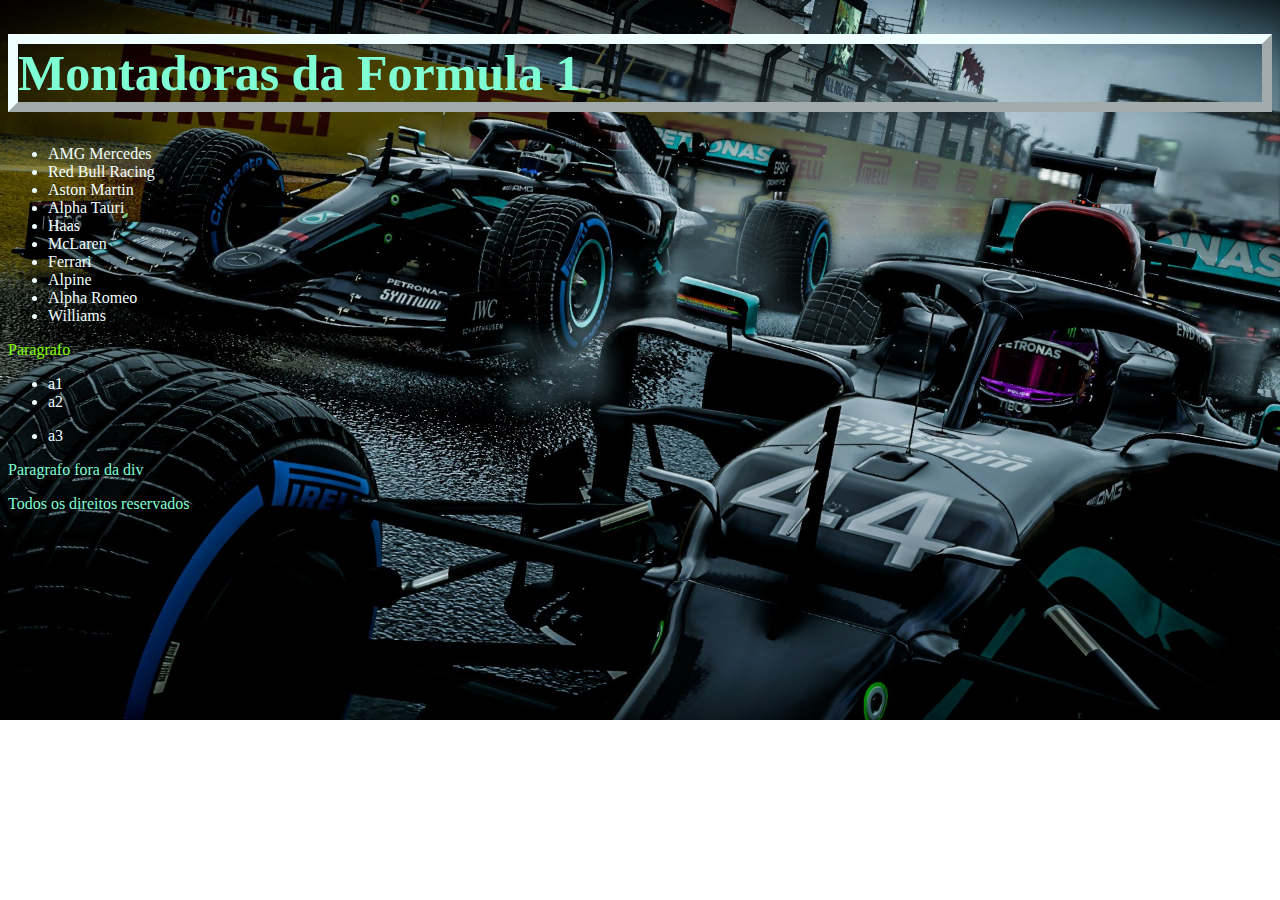
<file: HTML-Basics-04/index.html>
<!DOCTYPE html>
<html lang="en">
<head>
    <meta charset="UTF-8">
    <meta http-equiv="X-UA-Compatible" content="IE=edge">
    <meta name="viewport" content="width=<>, initial-scale=1.0">
    <title>Document</title>
    <link rel="stylesheet" href="style.css">
</head>
<body>
    <header>
        <h1>Montadoras da Formula 1</h1>
    </header>

    <section id="equipes">
        <ul>
            <li class="carro1">AMG Mercedes</li>
            <li>Red Bull Racing</li>
            <li>Aston Martin</li>
            <li>Alpha Tauri</li>
            <li>Haas</li>
            <li>McLaren</li>
            <li>Ferrari</li>
            <li>Alpine</li>
            <li class="carro1">Alpha Romeo</li>
            <li>Williams</li>
        </ul>
    </section>

    <div id="exemplo">
        <p>Paragrafo</p>
        <!-- Seletor de descendência-->
        <ul>
            <li>a1</li>
            <li>a2</li>
        </ul>
        <ul>
            <li>a3</li>
        </ul>
    </div>
    <p>Paragrafo fora da div</p>
    <footer>
        Todos os direitos reservados
    </footer>

</body>
</html>
</file>
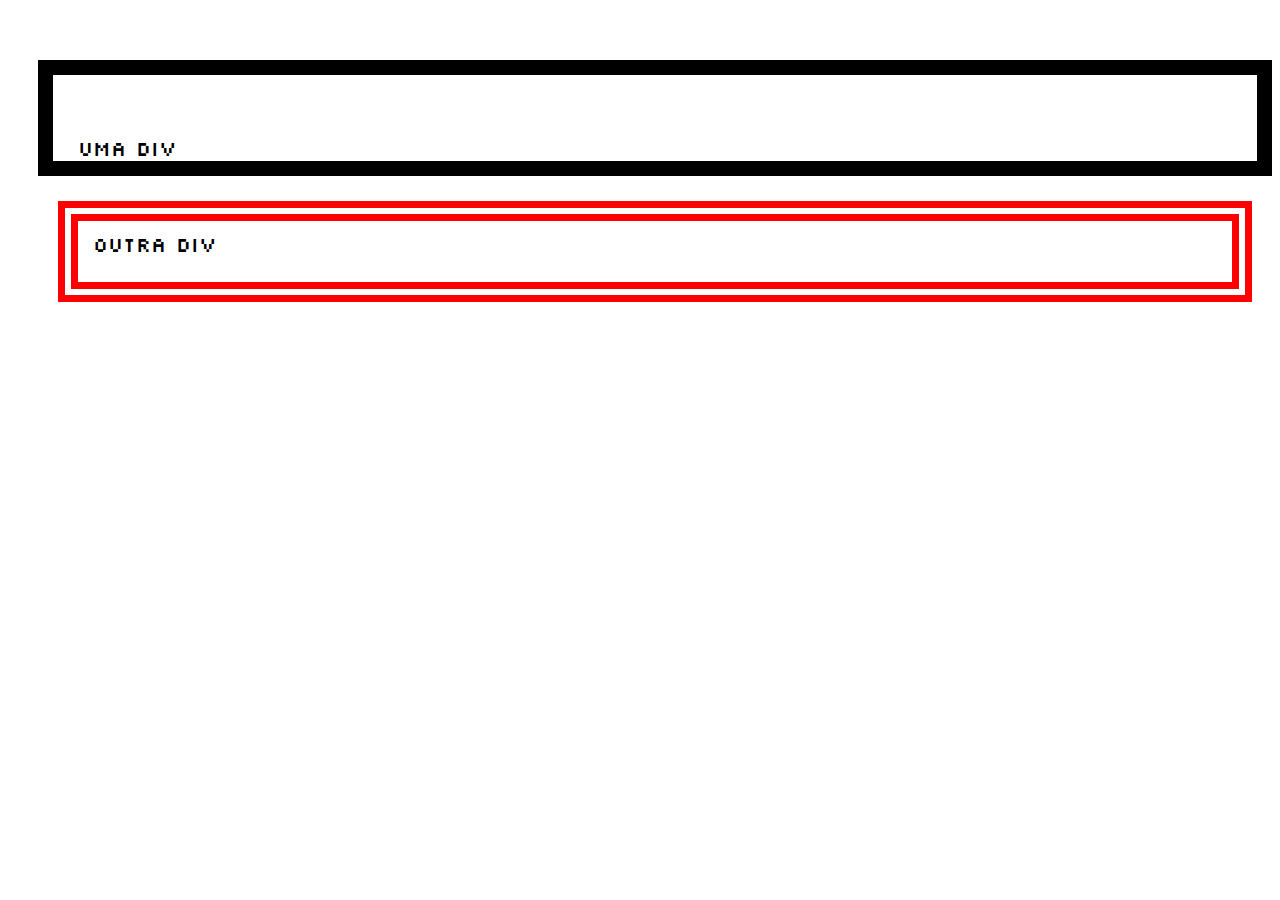
<file: HTML-Basics-05/index.html>
<!DOCTYPE html>
<html lang="en">
<head>
    <meta charset="UTF-8">
    <meta http-equiv="X-UA-Compatible" content="IE=edge">
    <meta name="viewport" content="width=device-width, initial-scale=1.0">
    <title>Document</title>
    <link rel="stylesheet" href="style.css">
</head>
<body>
 <div class="container">
    Uma div
 </div>
 <div class="box">
    Outra div
 </div>
</body>
</html>
</file>
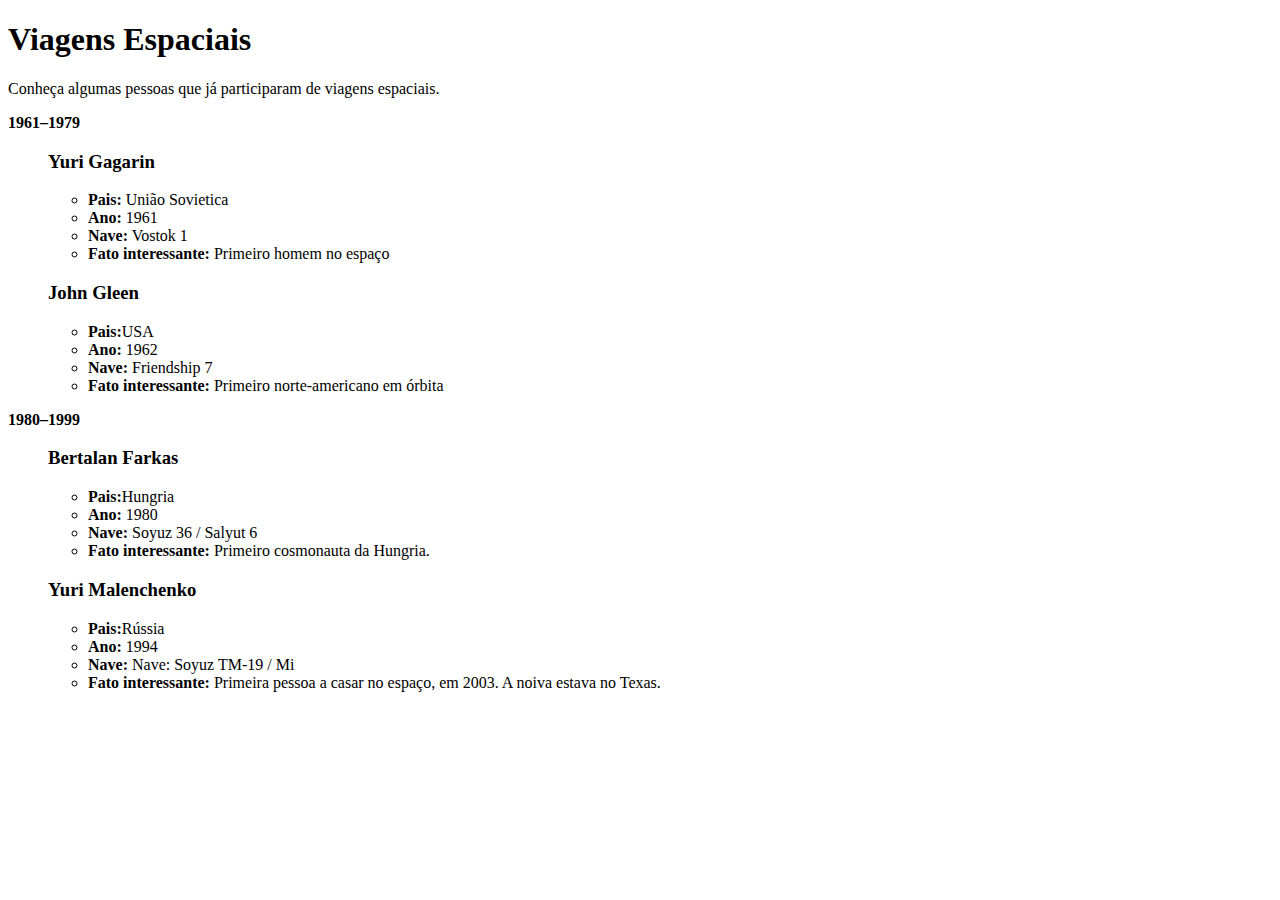
<file: HTML-Basics-01/EX01.html>
<!DOCTYPE html>
<html lang="pt-br">
<head>
    <meta charset="UTF-8">
    <meta http-equiv="X-UA-Compatible" content="IE=edge">
    <meta name="viewport" content="width=device-width, initial-scale=1.0">
    <title>Document</title>
</head>
<body>
    <H1>Viagens Espaciais</H1>
    <p>Conheça algumas pessoas que já
        participaram de viagens espaciais.</p>
        <p><strong>1961–1979 </strong></p>
        <ul><p><h3>Yuri Gagarin</p></h3>
        <ul>
            <li><strong>Pais:</strong> União Sovietica</li>
            <li><strong>Ano:</strong> 1961 </li>
            <li><strong>Nave:</strong> Vostok 1 </li>
            <li><strong>Fato interessante:</strong> Primeiro homem no espaço</li>
        </ul>
        </ul>
        <ul><p><h3>John Gleen</p></h3>
        <ul>
            <li><strong>Pais:</strong>USA</li>
            <li><strong>Ano:</strong> 1962 </li>
            <li><strong>Nave:</strong> Friendship 7 </li>
            <li><strong>Fato interessante:</strong> Primeiro norte-americano em órbita</li>
        </ul>
        </ul>
            <p><strong>1980–1999 </strong></p>
        <ul><p><h3>Bertalan Farkas</p></h3>
        <ul>
            <li><strong>Pais:</strong>Hungria</li>
            <li><strong>Ano:</strong> 1980 </li>
            <li><strong>Nave:</strong> Soyuz 36 / Salyut 6</li>
            <li><strong>Fato interessante:</strong> Primeiro cosmonauta da Hungria.</li>
        </ul>
        </ul>
        <ul><p><h3>Yuri Malenchenko</p></h3>
        <ul>
            <li><strong>Pais:</strong>Rússia</li>
            <li><strong>Ano:</strong> 1994 </li>
            <li><strong>Nave:</strong> Nave: Soyuz TM-19 / Mi</li>
            <li><strong>Fato interessante:</strong>  Primeira
                pessoa a casar no espaço, em 2003. A noiva estava no Texas.</li>
        </ul>
    </ul>


</body>
</html>
</file>
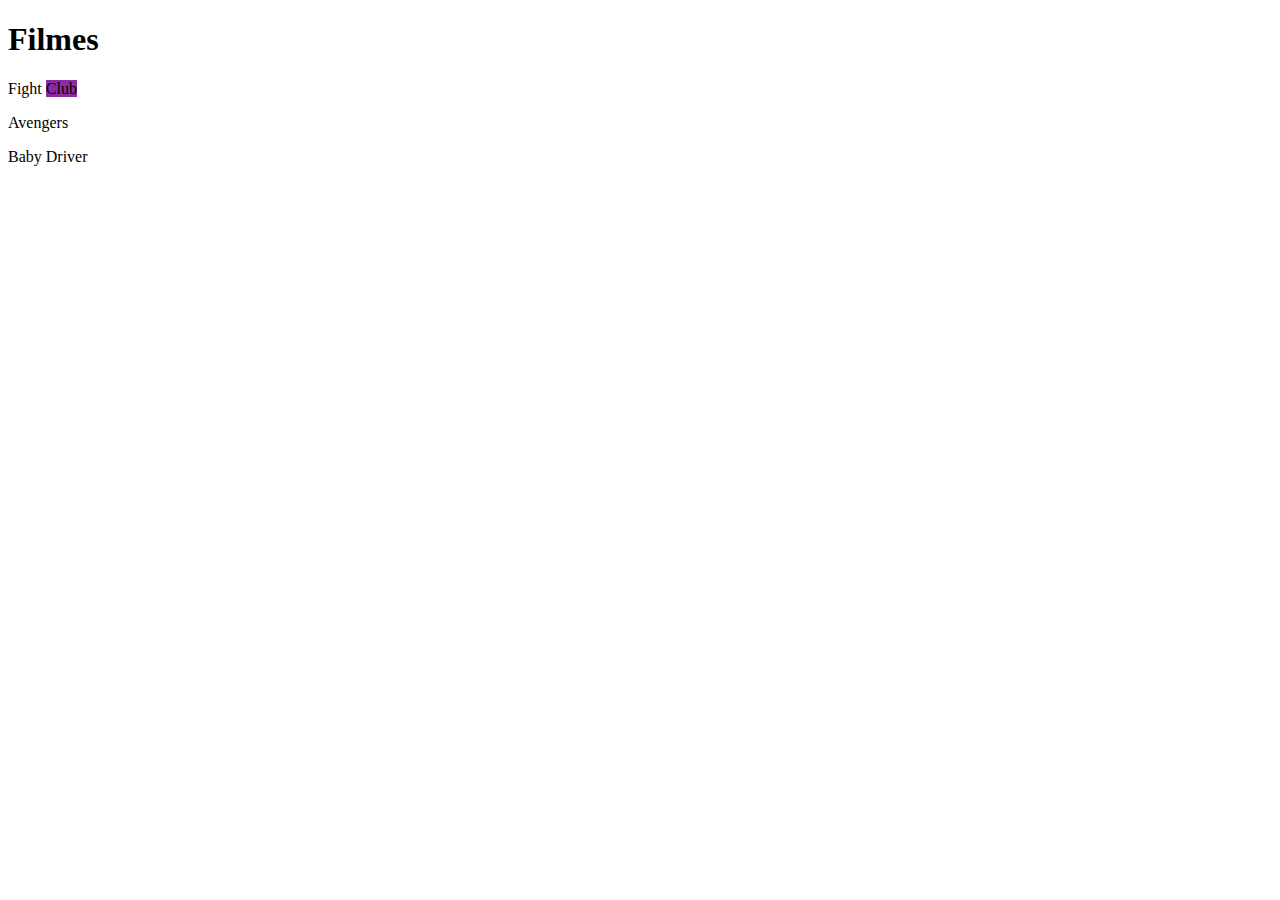
<file: HTML-Basics-02/Aula02.html>
<!DOCTYPE html>
<html lang="en">
<head>
    <meta charset="UTF-8">
    <meta http-equiv="X-UA-Compatible" content="IE=edge">
    <meta name="viewport" content="width=device-width, initial-scale=1.0">
    <title>Document</title>
</head>
<body>
    <h1>Filmes</h1>
        <p>Fight <span style="background-color:rgb(140, 42, 165);">Club</span></p>
        <p>Avengers</p>
        <p>Baby Driver</p>
</body>
</html>
</file>
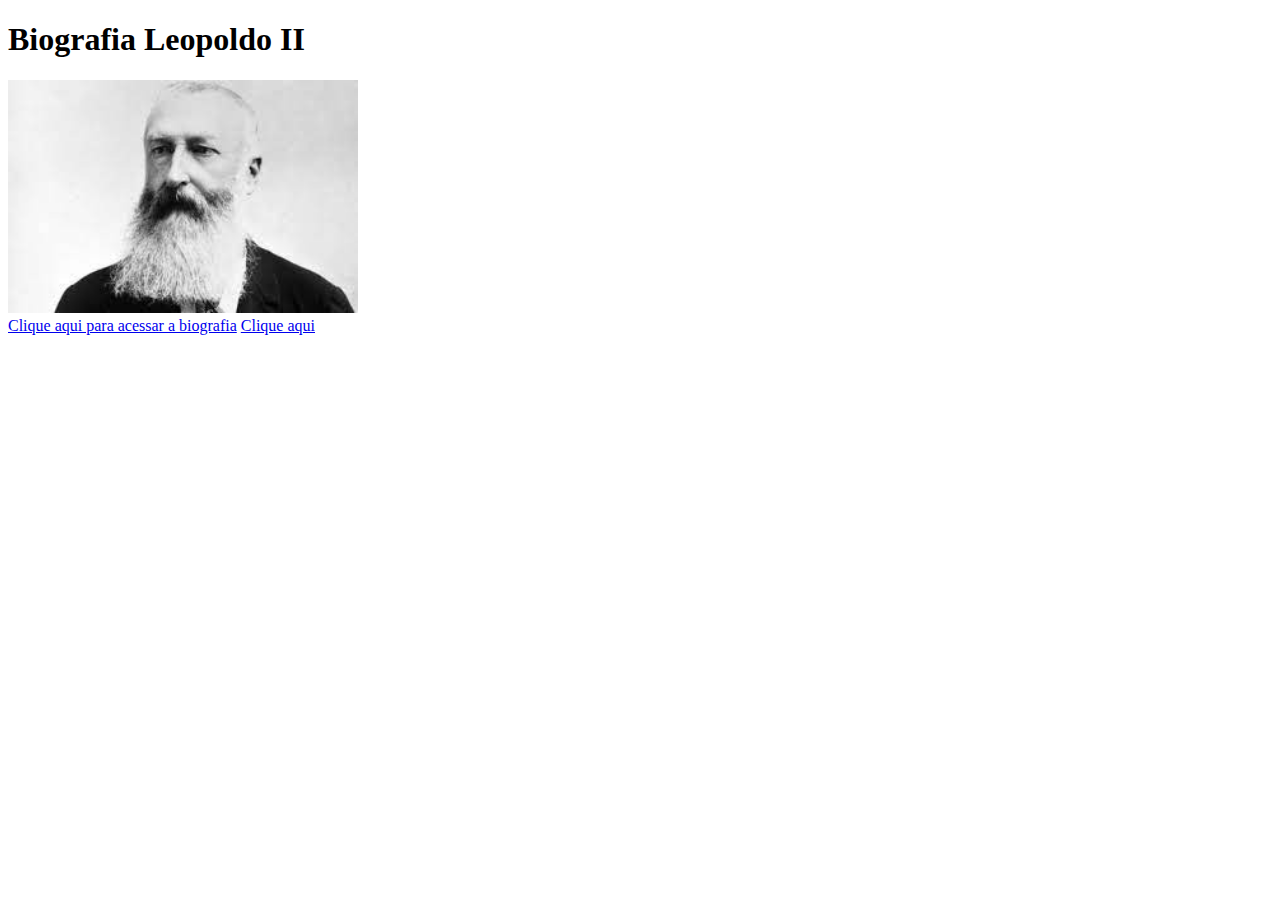
<file: HTML-Basics-02/biografia.html>
<!DOCTYPE html>
<html lang="en">
<head>
    <meta charset="UTF-8">
    <meta http-equiv="X-UA-Compatible" content="IE=edge">
    <meta name="viewport" content="width=device-width, initial-scale=1.0">
    <title>Biografia Rei Leopoldo II</title>
</head>
<body>
    <h1>Biografia Leopoldo II</h1>

    <img src="images/Perfil.jfif" alt ="Rei Leopoldo II" width="350px">

    <div>
        <a href="https://pt.wikipedia.org/wiki/Leopoldo_II_da_B%C3%A9lgica"> Clique aqui para acessar a biografia</a>
        <a href="Aula02.html"> Clique aqui</a>
    </div>

</body>
</html>
</file>
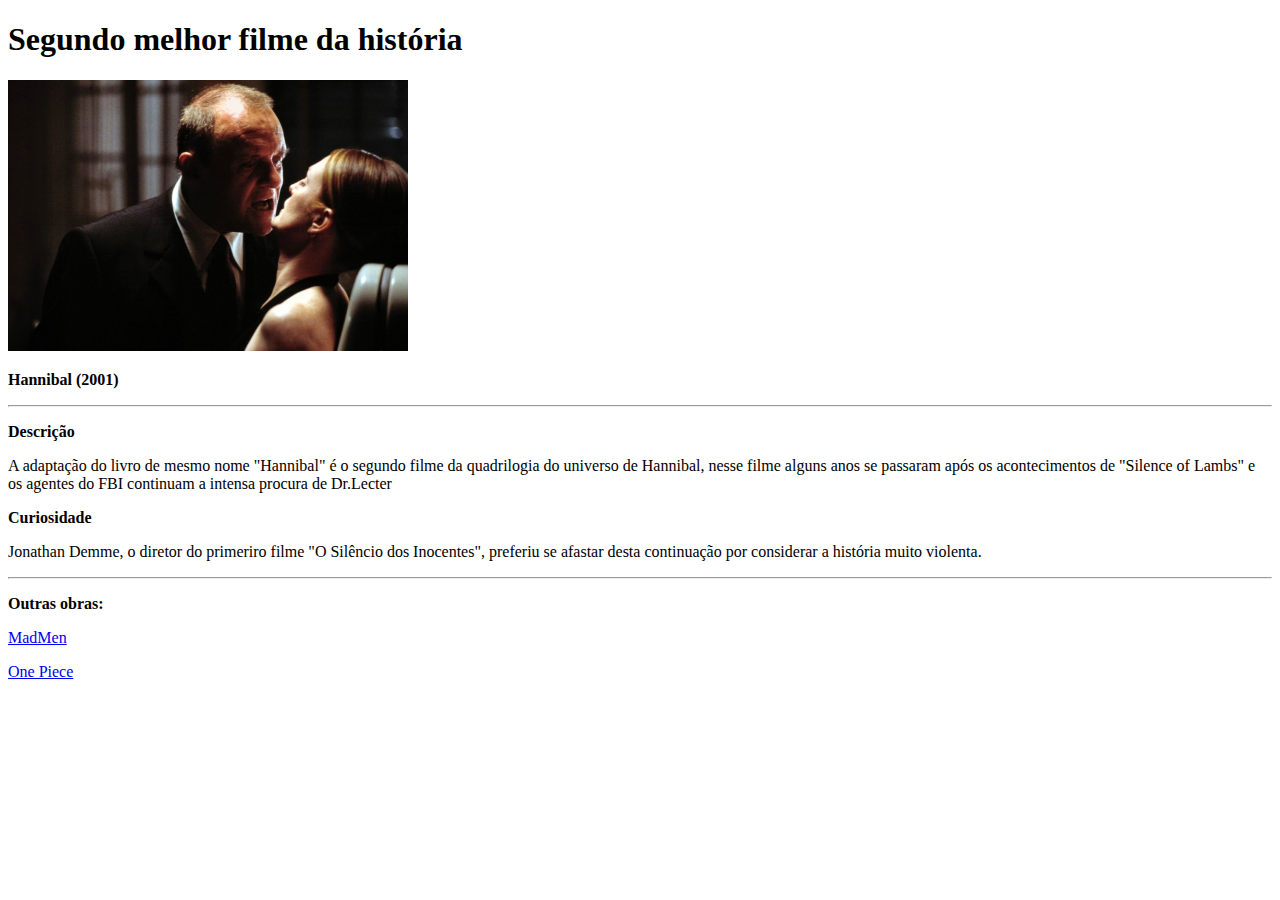
<file: HTML-Basics-02/Hannibal.html>
<!DOCTYPE html>
<html lang="en">
<head>
    <meta charset="UTF-8">
    <meta http-equiv="X-UA-Compatible" content="IE=edge">
    <meta name="viewport" content="width=device-width, initial-scale=1.0">
    <title>Hannibal</title>
</head>
<body>
    <h1>Segundo melhor filme da história</h1>
    <img src="images/Hannibal.jpg" alt="Hannibal scene" width="400px">
    <p><strong>Hannibal (2001)</strong></p>
    <hr>
    <p></p>
    <p><strong>Descrição</strong></p>
    <p>A adaptação do livro de mesmo nome "Hannibal" é o segundo filme da quadrilogia do universo de Hannibal, nesse filme alguns anos se passaram após os acontecimentos de "Silence of Lambs" e os agentes do FBI continuam a intensa procura de Dr.Lecter </p>
    <p><strong>Curiosidade</strong></p>
    <p>Jonathan Demme, o diretor do primeriro filme "O Silêncio dos Inocentes", preferiu se afastar desta continuação por considerar a história muito violenta.</p>
    <hr>
    <p><strong>Outras obras:</strong></p>
    <p><a href="MadMen.html"> MadMen</a></p>
    <p><a href="OnePice.html"> One Piece</a></p>

</body>
</html>
</file>
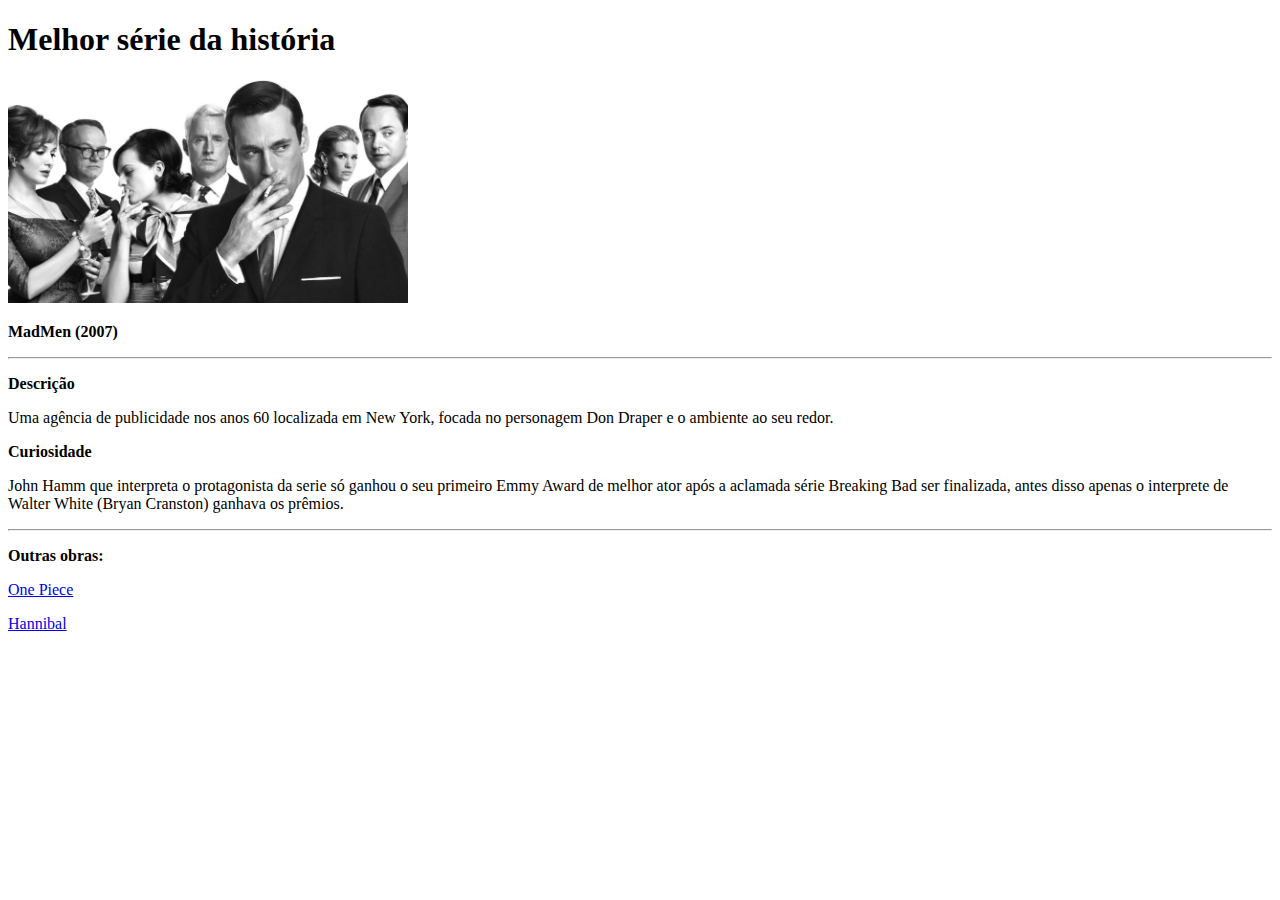
<file: HTML-Basics-02/MadMen.html>
<!DOCTYPE html>
<html lang="en">
<head>
    <meta charset="UTF-8">
    <meta http-equiv="X-UA-Compatible" content="IE=edge">
    <meta name="viewport" content="width=device-width, initial-scale=1.0">
    <title>Document</title>
</head>
<body>

    <h1>Melhor série da história</h1>
    <img src="images/Mad-Men-corpo-blogue.jpg" alt="Madmen poster" width="400px">
    <p><strong>MadMen (2007)</strong></p>
    <hr>
    <p></p>
    <p><strong>Descrição</strong></p>
    <p>Uma agência de publicidade nos anos 60 localizada em New York, focada no personagem Don Draper e o ambiente ao seu redor.</p>
    <p><strong>Curiosidade</strong></p>
    <p>John Hamm que interpreta o protagonista da serie só ganhou o seu primeiro Emmy Award de melhor ator após a aclamada série Breaking Bad ser finalizada, antes disso apenas o interprete de Walter White (Bryan Cranston) ganhava os prêmios.</p>
    <hr>
    <p><strong>Outras obras:</strong></p>
    <p><a href="OnePice.html"> One Piece</a></p>
    <p><a href="Hannibal.html"> Hannibal</a></p>

    
</body>
</html>
</file>
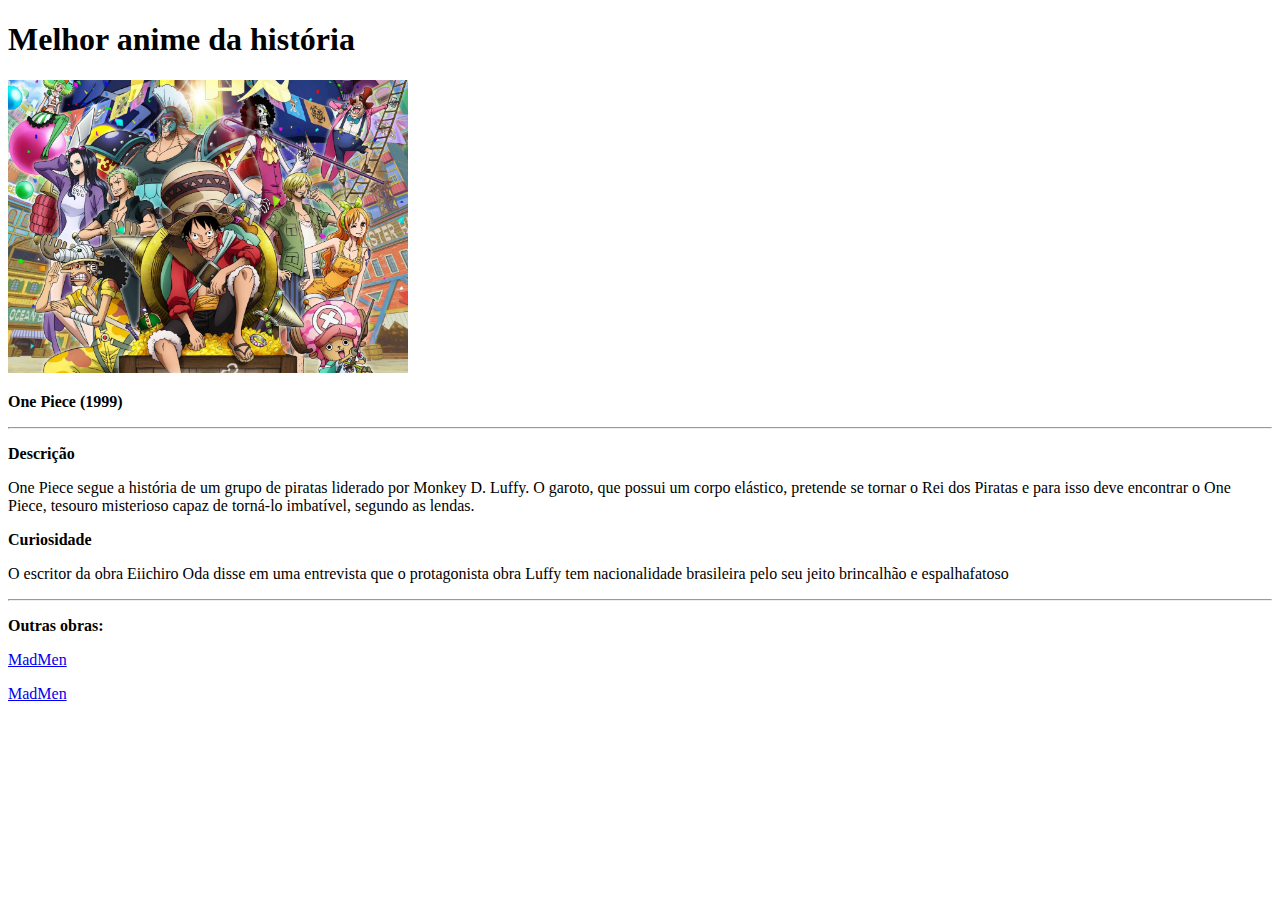
<file: HTML-Basics-02/OnePice.html>
<!DOCTYPE html>
<html lang="en">
<head>
    <meta charset="UTF-8">
    <meta http-equiv="X-UA-Compatible" content="IE=edge">
    <meta name="viewport" content="width=device-width, initial-scale=1.0">
    <title>Document</title>
</head>
<body>
    <h1>Melhor anime da história</h1>
    <img src="images/one-piece-scaled.jpg" alt="One Piece poster" width="400px">
    <p><strong>One Piece (1999)</strong></p>
    <hr>
    <p></p>
    <p><strong>Descrição</strong></p>
    <p>One Piece segue a história de um grupo de piratas liderado por Monkey D. Luffy. O garoto, que possui um corpo elástico, pretende se tornar o Rei dos Piratas e para isso deve encontrar o One Piece, tesouro misterioso capaz de torná-lo imbatível, segundo as lendas.</p>
    <p><strong>Curiosidade</strong></p>
    <p>O escritor da obra Eiichiro Oda disse em uma entrevista que o protagonista obra Luffy tem nacionalidade brasileira pelo seu jeito brincalhão e espalhafatoso</p>
    <hr>
    <p><strong>Outras obras:</strong></p>
    <p><a href="MadMen.html"> MadMen</a></p>
    <p><a href="Hannibal.html"> MadMen</a></p>

</body>
</html>
</file>
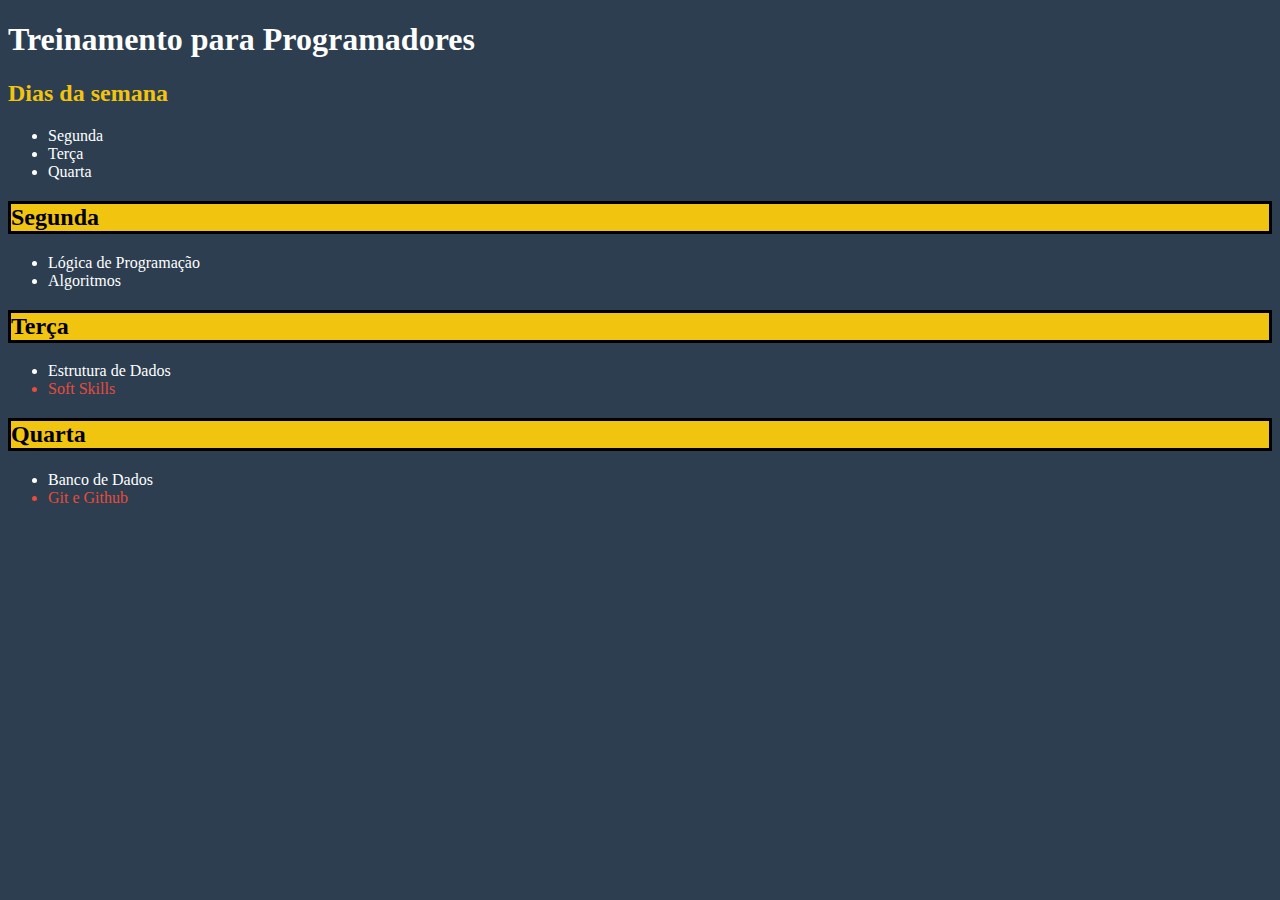
<file: HTML-Basics-04/Ex.html>
<!DOCTYPE html>
<html lang="en">
<head>
    <meta charset="UTF-8">
    <meta http-equiv="X-UA-Compatible" content="IE=edge">
    <meta name="viewport" content="width=device-width, initial-scale=1.0">
    <title>Document</title>
    <link rel="stylesheet" href="style2.css">
</head>
<body>
    <header>
        <h1>Treinamento para Programadores</h1>
    </header>
    <p></p>
    <section>
    <h2 id="dias">Dias da semana</h2>
        <ul>
            <li>Segunda</li>
            <li>Terça</li>
            <li>Quarta</li>
        </ul>
    </section>
    <section>
    <h2 class="titulo">Segunda</h2>
        <ul>
            <li>Lógica de Programação</li>
            <li>Algoritmos</li>
        </ul>        
    </section>
    <section>
        <h2 class="titulo">Terça</h2>
        <ul>
            <li>Estrutura de Dados</li>
            <li class="cor">Soft Skills</li>
        </ul>        
    </section>
    <section>
        <h2 class="titulo">Quarta</h2>
        <ul>
            <li>Banco de Dados</li>
            <li class="cor">Git e Github</li>
        </ul>        
    </section>
</body>
</html>
</file>
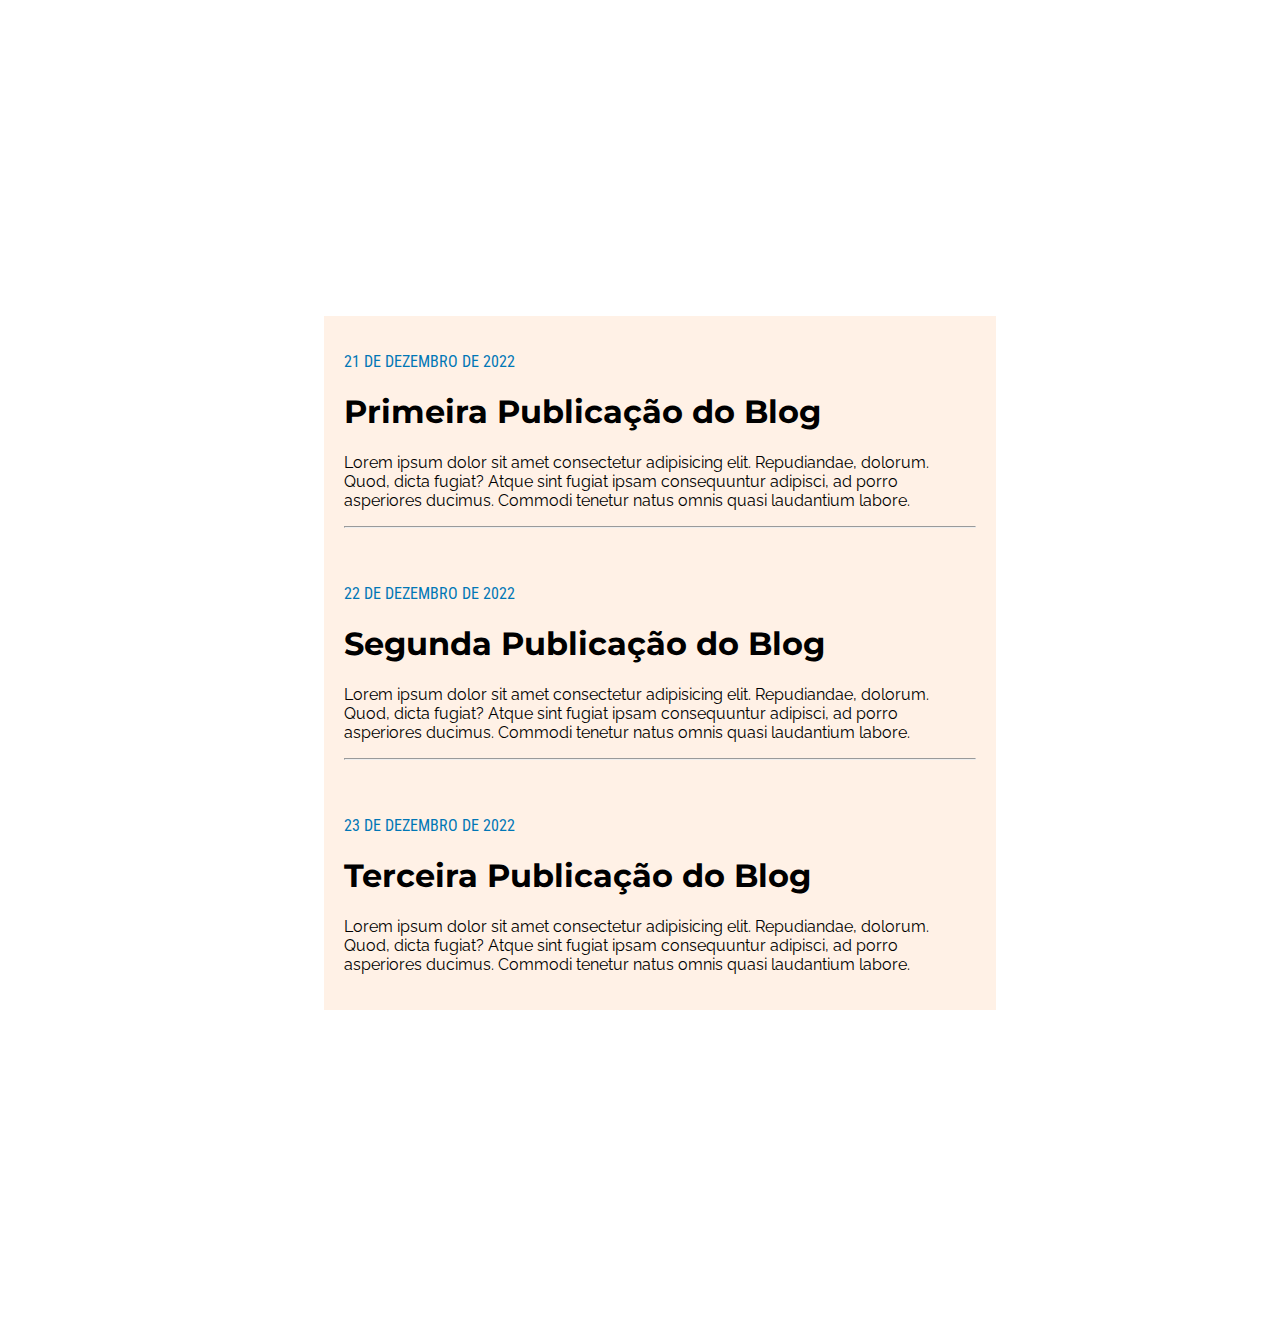
<file: HTML-Basics-05/ex05.html>
<!DOCTYPE html>
<html lang="en">
<head>
    <meta charset="UTF-8">
    <meta http-equiv="X-UA-Compatible" content="IE=edge">
    <meta name="viewport" content="width=device-width, initial-scale=1.0">
    <title>Document</title>
    <link rel="stylesheet" href="style1.css">
</head>
<body>
    <section>
    <p class="data0">21 DE DEZEMBRO DE 2022</p>
    <h1 class="titulo">Primeira Publicação do Blog</h1>
    <p class="post">Lorem ipsum dolor sit amet consectetur adipisicing elit. Repudiandae, dolorum. Quod, dicta fugiat? Atque sint fugiat ipsam consequuntur adipisci, ad porro asperiores ducimus. Commodi tenetur natus omnis quasi laudantium labore.</p>
    <hr>
    <p class="data">22 DE DEZEMBRO DE 2022</p>
    <h1 class="titulo">Segunda Publicação do Blog</h1>
    <p class="post">Lorem ipsum dolor sit amet consectetur adipisicing elit. Repudiandae, dolorum. Quod, dicta fugiat? Atque sint fugiat ipsam consequuntur adipisci, ad porro asperiores ducimus. Commodi tenetur natus omnis quasi laudantium labore.</p>
    <hr>
    <p class="data">23 DE DEZEMBRO DE 2022</p>
    <h1 class="titulo">Terceira Publicação do Blog</h1>
    <p class="post">Lorem ipsum dolor sit amet consectetur adipisicing elit. Repudiandae, dolorum. Quod, dicta fugiat? Atque sint fugiat ipsam consequuntur adipisci, ad porro asperiores ducimus. Commodi tenetur natus omnis quasi laudantium labore.</p>
    </section>
</body>
</html>
</file>
<file: HTML-Basics-04/style.css>
body{
    
    background-image:url('f11.jpg');
    background-repeat:no-repeat;
    background-size: cover;
    color: aquamarine;
}
ul{color: azure;}
h1{color: aquamarine;
    font-size:50px;
    border-style: outset;
    border-color:azure;
    border-width:10px ;
}
#carro1{
    color:goldenrod;
}
#exemplo p{
color: chartreuse;
}
</file>
<file: HTML-Basics-05/style.css>
@import url('https://fonts.googleapis.com/css2?family=Peralta&family=Raleway:wght@100&family=Silkscreen&display=swap');
body{
    font-family: 'Silkscreen', cursive; 
    font-size: 20px;
    line-height: normal;
    text-align: justify;
}
.box{
    border: 20px red double;
    padding: 10px 10px 25px 15px;
    margin: 25px 20px 35px 50px;
}
.container{
    border: 15px black solid;
    padding-left: 25px;
    padding-top: 60px;
    margin-top: 60px;
    margin-left: 30px;
}
</file>
<file: HTML-Basics-04/style2.css>
body{
    background-color: #2c3e50
}
section{
    color: white;
}
header{
    color: white;
}
.titulo{
    border-style: solid;
    border-color: black;
    background-color: #f1c40f;
    color: black;
}
.cor{
    color: #e74c3c;
}
#dias{
    color: #f1c40f;
}
</file>
<file: HTML-Basics-05/style1.css>
@import url('https://fonts.googleapis.com/css2?family=Montserrat:wght@100&family=Raleway:wght@100&family=Roboto+Condensed:wght@300&display=swap');

section{
    padding: 20px 20px 20px 20px;
    background-color: #fff1e6;
    width: 50%;
    margin: 25%;
}
.data{
    padding-top: 40px;
    color: #0077b6;
    font-family: 'Roboto Condensed', sans-serif;
}
.data0{
    color: #0077b6;
    font-family: 'Roboto Condensed', sans-serif;
}

.titulo{
    font-family: 'Montserrat', sans-serif;
}

.post{
    font-family: 'Raleway', sans-serif;
}
</file>
